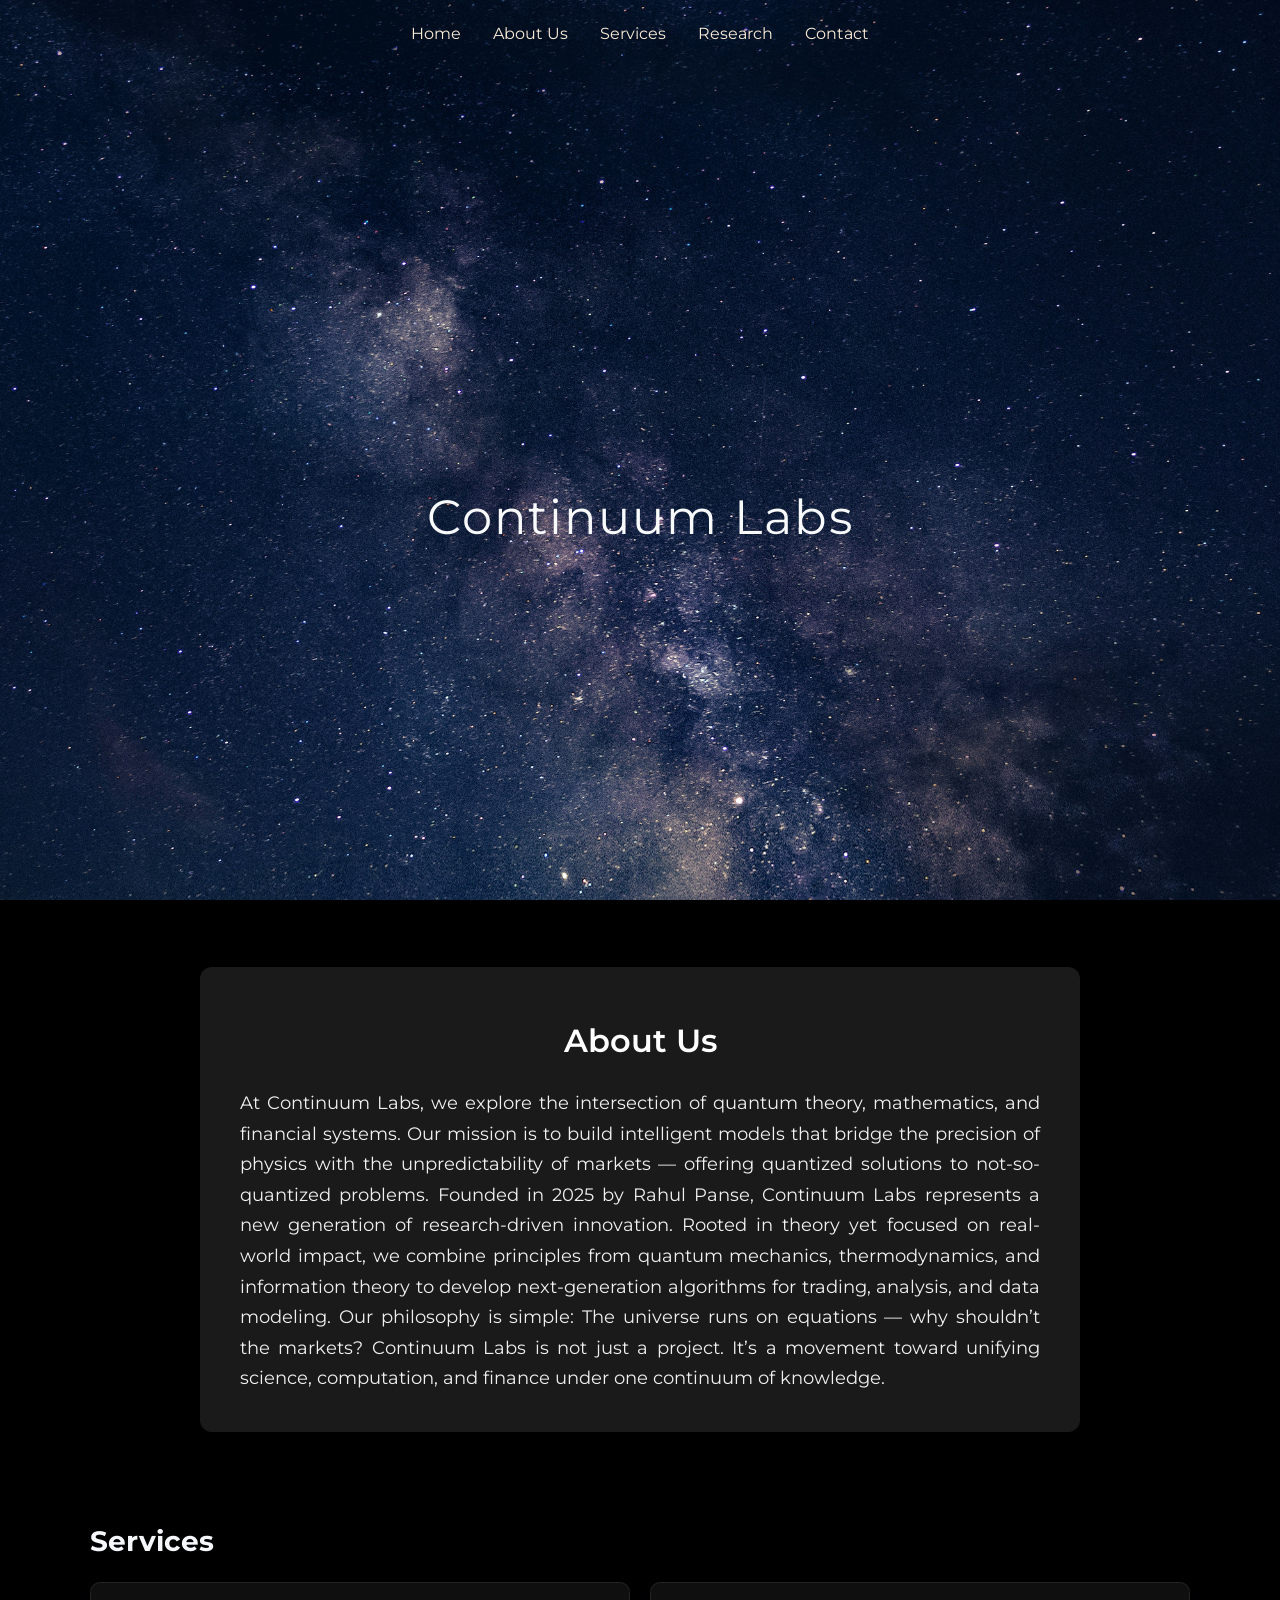
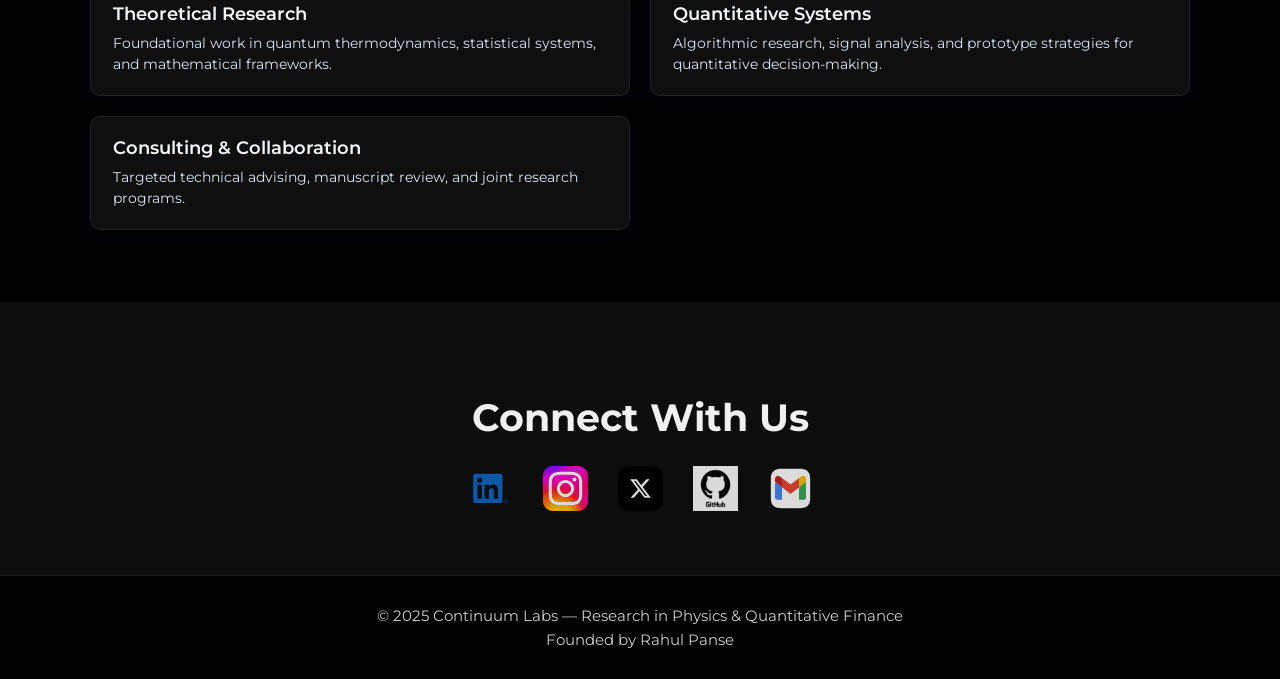
<file: index.html>
<!DOCTYPE html>
<html lang="en">
<head>
    <meta charset="UTF-8">
    <meta name="viewport" content="width=device-width, initial-scale=1.0">
    <title>Continuum Labs | Bridging Physics, Mathematics, and Computation</title>
    <link rel="stylesheet" href="style.css">
    <link rel="shortcut icon" href="Black and Grey Clean Modern Minimalist Creative Technology Logo.png" type="image/x-icon">
</head>
<body>
    <div class="main-content">
        <div class="nav">
            <nav class="navbar">
                    <span><a class="nav-list" href="#home">Home</a></span>
                    <span><a class="nav-list" href="#about">About Us</a></span>
                    <span><a class="nav-list" href="#services">Services</a></span>
                    <span><a class="nav-list" href="research.html">Research</a></span>
                    <span><a class="nav-list" href="contact.html">Contact</a></span>
            </nav>
        </div>
    </div>
    <section class="hero">
        <!-- <img src="figures/pic1.jpg" alt="Continuum Labs" > -->
        <div class="overlay-text">Continuum Labs</div>
    </section>
    <section class="about">
        <div class="navigation" id="about">
        <h2>About Us</h2>
        <p>At Continuum Labs, we explore the intersection of quantum theory, mathematics, and financial systems. Our mission is to build intelligent models that bridge the precision of physics with the unpredictability of markets — offering quantized solutions to not-so-quantized problems.
        Founded in 2025 by Rahul Panse, Continuum Labs represents a new generation of research-driven innovation. Rooted in theory yet focused on real-world impact, we combine principles from quantum mechanics, thermodynamics, and information theory to develop next-generation algorithms for trading, analysis, and data modeling.
        Our philosophy is simple:
        The universe runs on equations — why shouldn’t the markets? 
        Continuum Labs is not just a project. It’s a movement toward unifying science, computation, and finance under one continuum of knowledge.</p>
    </div>
    </section>
    <section class="services">
        <div class="container" id="services">
            <h2>Services</h2>
              <div class="cards">
      <article class="card">
        <h3>Theoretical Research</h3>
        <p>Foundational work in quantum thermodynamics, statistical systems, and mathematical frameworks.</p>
      </article>

      <article class="card">
        <h3>Quantitative Systems</h3>
        <p>Algorithmic research, signal analysis, and prototype strategies for quantitative decision-making.</p>
      </article>

      <article class="card">
        <h3>Consulting & Collaboration</h3>
        <p>Targeted technical advising, manuscript review, and joint research programs.</p>
      </article>
    </div>
        </div>
    </section>
    <section id="socials" class="socials-section">
        <h2>Connect With Us</h2>

        <div class="social-icons">
            <a href="https://www.linkedin.com/in/rahul-panse-038527388/" target="_blank">
                <img src="figures/LinkedIn-Icon-Logo.wine.svg" alt="LinkedIn">
            </a>

            <a href="https://www.instagram.com/continuum.labs/">
                <img src="figures/instagram.svg" alt="Instagram">
            </a>

            <a href="https://x.com/LabsContinuum" target="_blank">
                <img src="figures/twitter.svg" alt="Twitter">
            </a>

            <a href="https://github.com/rahulpanse" target="_blank">
                <img src="figures/github.jpg" alt="GitHub">
            </a>

            <a href="mailto:rahulpanse.continuumlabs@gmail.com">
                <img src="figures/gmail.svg" alt="Email">
            </a>
        </div>
  </section>
  <footer class="site-footer">
    <p>© 2025 Continuum Labs — Research in Physics & Quantitative Finance</p>
    <p>Founded by Rahul Panse</p>
</footer>

</body>

</html>
</file>
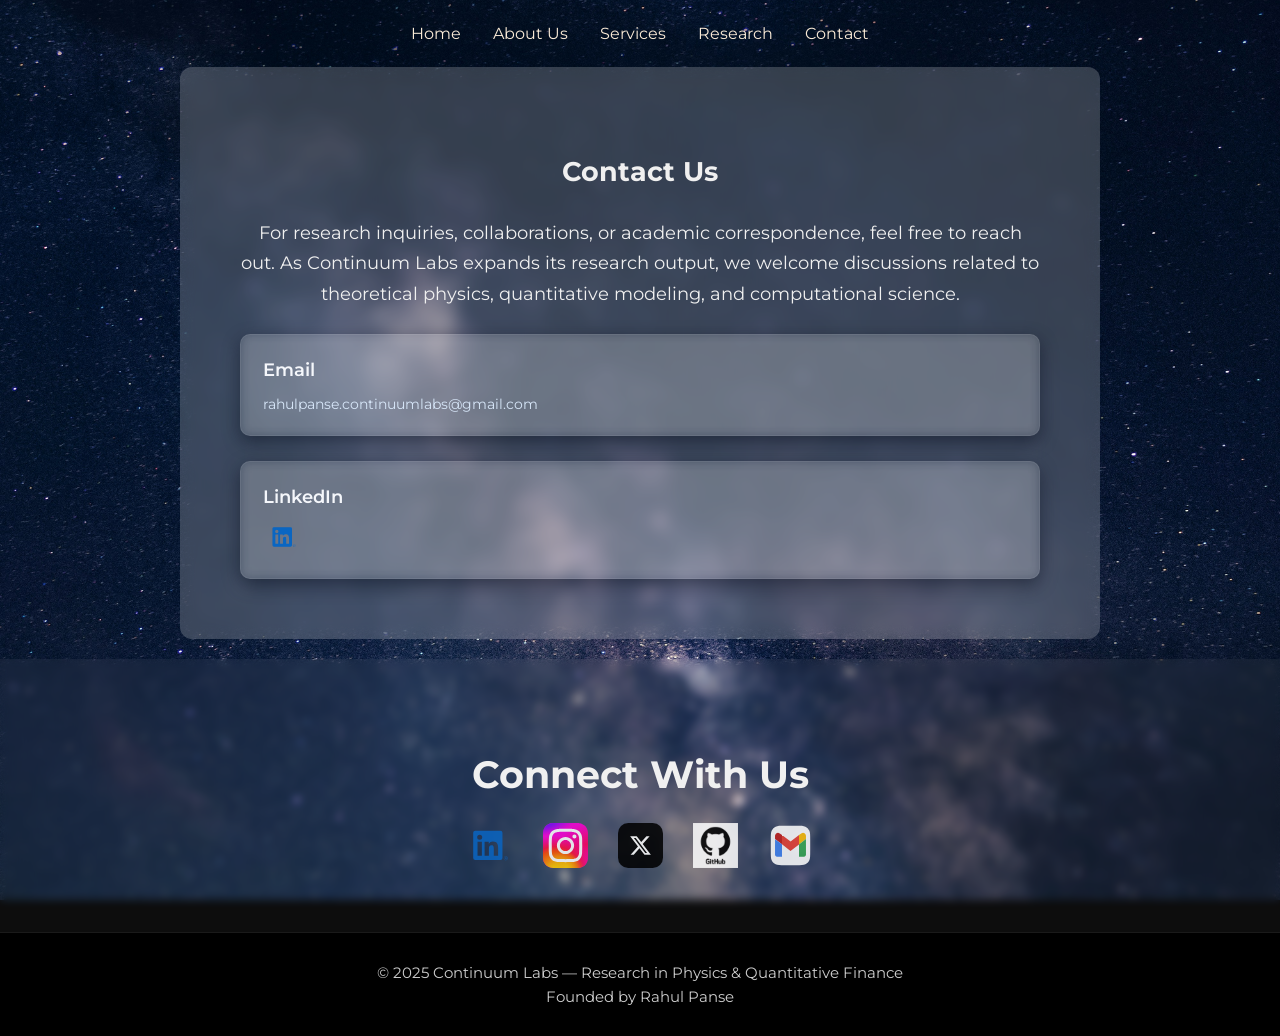
<file: contact.html>
<!DOCTYPE html>
<html lang="en">
<head>
    <meta charset="UTF-8">
    <meta name="viewport" content="width=device-width, initial-scale=1.0">
    <title>Contact | Continuum Labs</title>
    <link rel="stylesheet" href="style.css">
    <link rel="shortcut icon" href="Black and Grey Clean Modern Minimalist Creative Technology Logo.png" type="image/x-icon">
</head>
<body>

    <nav class="navbar">
        <a href="index.html">Home</a>
        <a href="index.html#about">About Us</a>
        <a href="index.html#services">Services</a>
        <a href="research.html">Research</a>
        <a href="contact.html">Contact</a>
    </nav>

    <section class="navigation">
        <h2>Contact Us</h2>
        <p>
            For research inquiries, collaborations, or academic correspondence, 
            feel free to reach out. As Continuum Labs expands its research output, 
            we welcome discussions related to theoretical physics, quantitative modeling, 
            and computational science.
        </p>

        <div class="card" style="margin-top:25px; text-align:left;">
            <h3>Email</h3>
            <p>rahulpanse.continuumlabs@gmail.com</p>
        </div>

        <div class="card" style="margin-top:25px; text-align:left;">
            <h3>LinkedIn</h3>
            <p>
                <a href="https://www.linkedin.com/in/rahul-panse-038527388/">
                <button class="linkedin-icon-btn">
                    <img src="LinkedIn-Icon-Logo.wine.svg" class="icon" alt="">
                </button>
            
                </a>
            </p>
        </div>
    </section>
      <section id="socials" class="socials-section">
    <h2>Connect With Us</h2>

    <div class="social-icons">
      <a href="https://www.linkedin.com/in/rahul-panse-038527388/" target="_blank">
        <img src="figures/LinkedIn-Icon-Logo.wine.svg" alt="LinkedIn">
      </a>

      <a href="https://www.instagram.com/continuum.labs/">
        <img src="figures/instagram.svg" alt="Instagram">
      </a>

      <a href="https://x.com/LabsContinuum" target="_blank">
        <img src="figures/twitter.svg" alt="Twitter">
      </a>

      <a href="https://github.com/rahulpanse" target="_blank">
        <img src="figures/github.jpg" alt="GitHub">
      </a>

      <a href="mailto:rahulpanse.continuumlabs@gmail.com">
        <img src="figures/gmail.svg" alt="Email">
      </a>
    </div>
  </section>
  <footer class="site-footer">
    <p>© 2025 Continuum Labs — Research in Physics & Quantitative Finance</p>
    <p>Founded by Rahul Panse</p>
</footer>
</body>
</html>
</file>
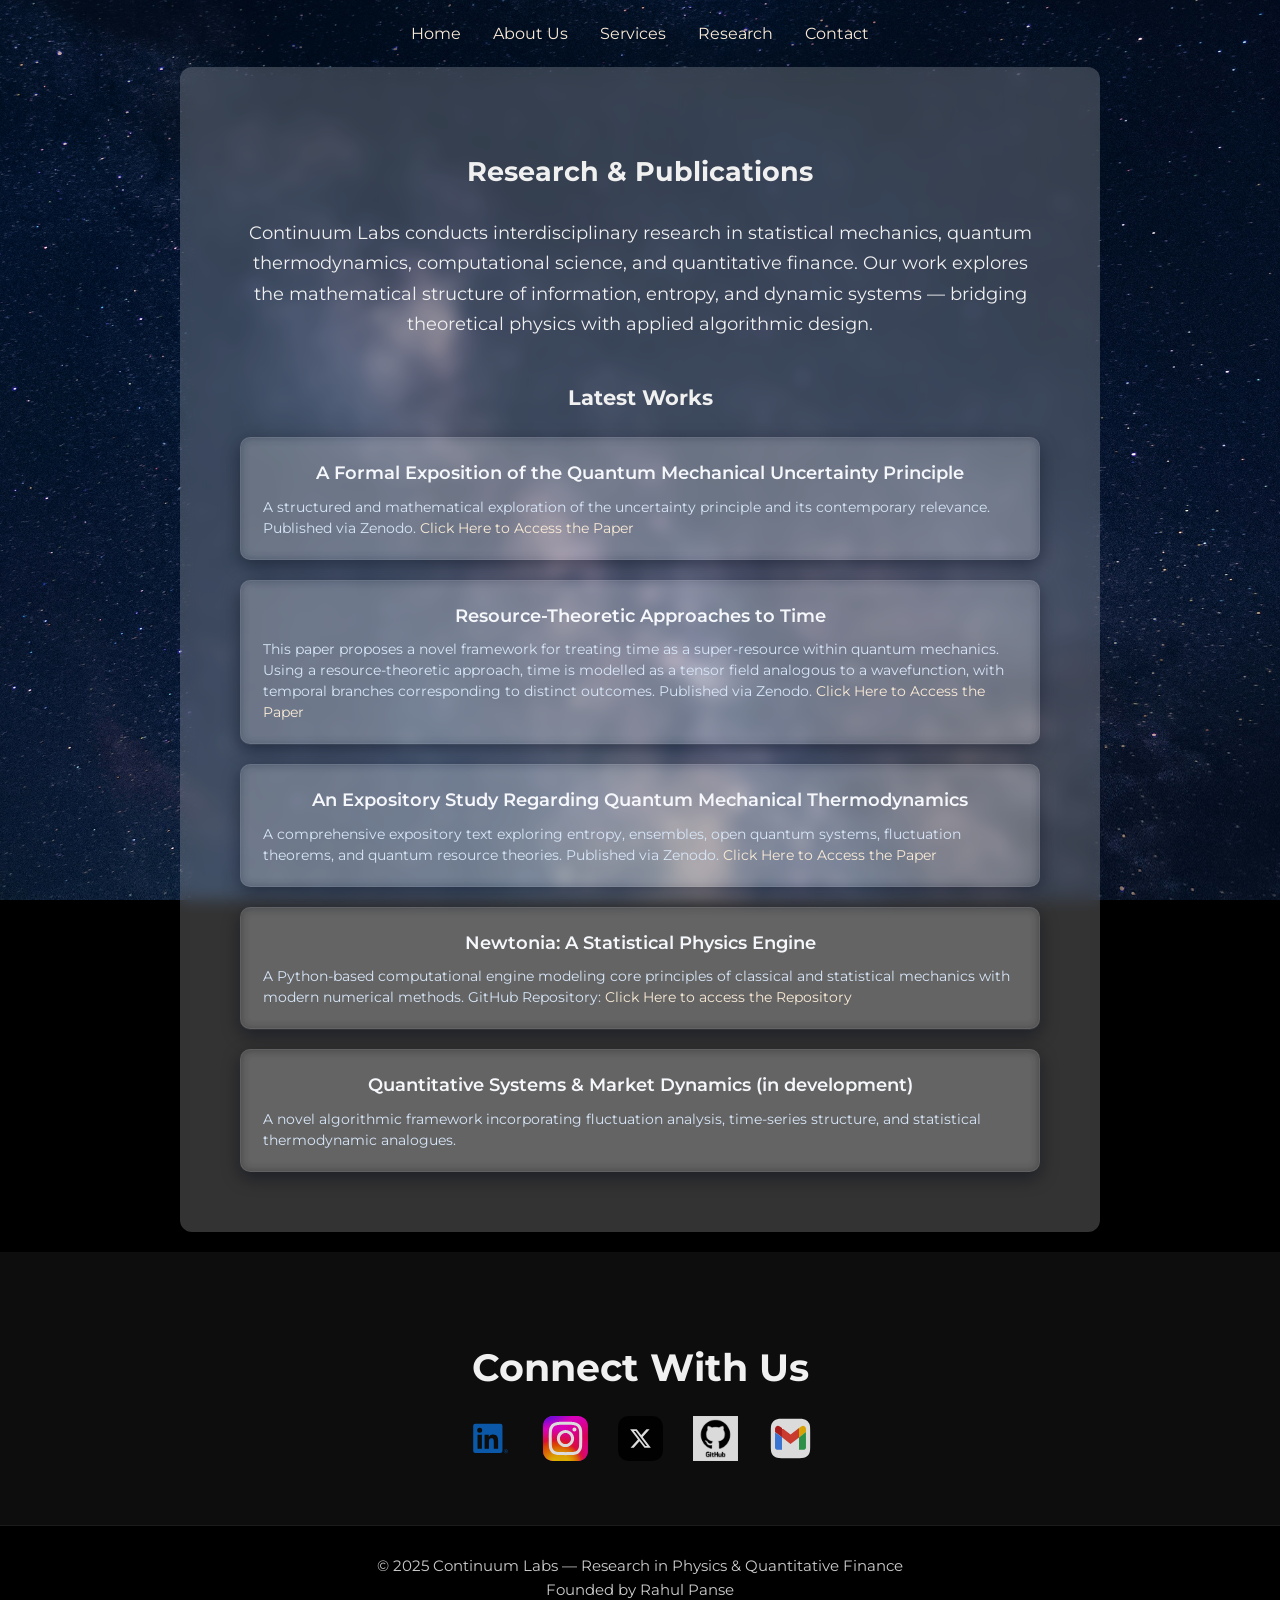
<file: research.html>
<!DOCTYPE html>
<html lang="en">
<head>
    <meta charset="UTF-8">
    <meta name="viewport" content="width=device-width, initial-scale=1.0">
    <title>Research | Continuum Labs</title>
    <link rel="stylesheet" href="style.css">
    <link rel="shortcut icon" href="Black and Grey Clean Modern Minimalist Creative Technology Logo.png" type="image/x-icon">
</head>
<body>

    <nav class="navbar">
        <a href="index.html">Home</a>
        <a href="index.html#about">About Us</a>
        <a href="index.html#services">Services</a>
        <a href="research.html">Research</a>
        <a href="contact.html">Contact</a>
    </nav>

    <section class="navigation">
        <h2>Research & Publications</h2>
        <p>
            Continuum Labs conducts interdisciplinary research in statistical mechanics,
            quantum thermodynamics, computational science, and quantitative finance.
            Our work explores the mathematical structure of information, entropy, and 
            dynamic systems — bridging theoretical physics with applied algorithmic design.
        </p>

        <h3 style="text-align:center; margin-top:40px;">Latest Works</h3>
        
        <div class="card" style="margin-top: 20px;">
            <h3>A Formal Exposition of the Quantum Mechanical Uncertainty Principle</h3>
            <p>
                A structured and mathematical exploration of the uncertainty principle and its contemporary relevance.
                Published via Zenodo. 
                <a href="https://doi.org/10.5281/zenodo.16888767">Click Here to Access the Paper</a>
            </p>
        </div>
        <div class="card" style="margin-top: 20px;">
            <h3>Resource-Theoretic Approaches to Time</h3>
            <p>
                This paper proposes a novel framework for treating time as a super-resource within quantum mechanics. Using a resource-theoretic approach, time is modelled as a tensor field analogous to a wavefunction, with temporal branches corresponding to distinct outcomes.
                Published via Zenodo. 
                <a href="https://doi.org/10.5281/zenodo.17279222">Click Here to Access the Paper</a>
            </p>
        </div>

        <div class="card" style="margin-top:20px;">
            <h3>An Expository Study Regarding Quantum Mechanical Thermodynamics</h3>
            <p>
                A comprehensive expository text exploring entropy, ensembles, open quantum 
                systems, fluctuation theorems, and quantum resource theories. Published via Zenodo.
                <a href="https://doi.org/10.5281/zenodo.15833544">Click Here to Access the Paper</a>
            </p>
        </div>

        <div class="card" style="margin-top:20px;">
            <h3>Newtonia: A Statistical Physics Engine</h3>
            <p>
                A Python-based computational engine modeling core principles of classical 
                and statistical mechanics with modern numerical methods.
                GitHub Repository: <a href="https://github.com/rahulpanse/newtonia">Click Here to access the Repository</a>
            </p>
        </div>

        <div class="card" style="margin-top:20px;">
            <h3>Quantitative Systems & Market Dynamics (in development)</h3>
            <p>
                A novel algorithmic framework incorporating fluctuation analysis, 
                time-series structure, and statistical thermodynamic analogues.
            </p>
        </div>
    </section>
      <section id="socials" class="socials-section">
    <h2>Connect With Us</h2>

    <div class="social-icons">
      <a href="https://www.linkedin.com/in/rahul-panse-038527388/" target="_blank">
        <img src="figures/LinkedIn-Icon-Logo.wine.svg" alt="LinkedIn">
      </a>

      <a href="https://www.instagram.com/continuum.labs/">
        <img src="figures/instagram.svg" alt="Instagram">
      </a>

      <a href="https://x.com/LabsContinuum" target="_blank">
        <img src="figures/twitter.svg" alt="Twitter">
      </a>

      <a href="https://github.com/rahulpanse" target="_blank">
        <img src="figures/github.jpg" alt="GitHub">
      </a>

      <a href="mailto:rahulpanse.continuumlabs@gmail.com">
        <img src="figures/gmail.svg" alt="Email">
      </a>
    </div>
  </section>
  <footer class="site-footer">
    <p>© 2025 Continuum Labs — Research in Physics & Quantitative Finance</p>
    <p>Founded by Rahul Panse</p>
</footer>
</body>
</html>
</file>
<file: style.css>
@import url('https://fonts.googleapis.com/css2?family=Montserrat:ital,wght@0,100..900;1,100..900&display=swap');

html{
    scroll-behavior: smooth;
}
.company_name {
    font-family: 'Montserrat', sans-serif;
    font-weight: 400;
    font-size: 2.5rem;
    color:whitesmoke;
    text-align: center;
}
body {
    background-color: black;
    margin: 0;
    color: #f8fafc;
    background-image: url("figures/bgpic.jpg");
    background-size: cover;
    background-position: center;
    background-attachment: fixed; /* keeps it still while scrolling */
    font-family: 'Montserrat', sans-serif;


}
.navbar{
    color: antiquewhite;
    font-family: 'Montserrat', sans-serif;
    display: flex;
    justify-content: center;
    gap: 2rem;
    padding: 1.5rem 0;
}
a{
    text-decoration: none;
    color: antiquewhite;
}
.hero {
  position: relative;
  height: 100vh;
  overflow: hidden;
}

/* .hero img {
  width: 100%;
  height: 100%;
  object-fit: cover;
  filter: brightness(0.7);
} */

.overlay-text {
  position: absolute;
  top: 50%;
  left: 50%;
  transform: translate(-50%, -50%);
  color: #f8fafc;
  font-size: 3rem;
  font-family: 'Montserrat', sans-serif;
  letter-spacing: 2px;
}
#about {
    background: rgba(255, 255, 255, 0.10);
    backdrop-filter: blur(6px);
    -webkit-backdrop-filter: blur(6px);
    padding: 80px 0;
    max-width: 800px;      /* prevents blob text */
    margin: 0 auto;        /* centers the text block */
    padding: 20px 40px;
    color: #f0f0f0;        /* clean light text */
    line-height: 1.7;      /* spacing for readability */
    font-size: 18px;       /* professional size */
    margin-bottom: 20px;
    text-align: justify;
}
.navigation{
    background: rgba(255, 255, 255, 0.10);
    backdrop-filter: blur(6px);
    -webkit-backdrop-filter: blur(6px);
    padding: 80px 0;
    max-width: 800px;      /* prevents blob text */
    margin: 0 auto;        /* centers the text block */
    padding: 20px 40px;
    color: #f0f0f0;        /* clean light text */
    line-height: 1.7;      /* spacing for readability */
    font-size: 18px;       /* professional size */
    margin-bottom: 20px;
    text-align: justify;
}

#about h2 {
    font-size: 32px;
    font-weight: 600;
    margin-bottom: 20px;
    color: #ffffff;
    text-align: center;}
.navigation{
    background: rgba(255, 255, 255, 0.10);
    backdrop-filter: blur(6px);
    -webkit-backdrop-filter: blur(6px);
    padding: 80px 0;
    max-width: 800px;      /* prevents blob text */
    margin: 0 auto;        /* centers the text block */
    padding: 20px 40px;
    color: #f0f0f0;        /* clean light text */
    line-height: 1.7;      /* spacing for readability */
    font-size: 18px;       /* professional size */
    margin-bottom: 20px;
    text-align: justify;
    font-family: 'Montserrat', sans-serif;
    padding: 4rem 2rem;
    text-align: center;
    background: rgba(255, 255, 255, 0.2); /* translucent */
    backdrop-filter: blur(8px); /* blurs background behind */
    -webkit-backdrop-filter: blur(8px); /* for Safari */
    border-radius: 12px;
    padding: 60px;
}

:root{
  --text: #f5f7fb;
  --muted: #d7e6f8;
  --accent: #9be7ff;
  --card-bg: rgba(255,255,255,0.06); /* translucent card */
  --card-border: rgba(255,255,255,0.08);
  --glass-blur: 6px;
  --max-width: 1100px;
}

.services {
  padding: 72px 20px;
  display: block;
  color: var(--text);
}

.services .container {
  max-width: var(--max-width);
  margin: 0 auto;
}

.services h2 {
  font-family: 'Montserrat', sans-serif;
  font-size: 28px;
  margin: 0 0 24px;
  text-align: left;
  color: var(--text);
  letter-spacing: 0.2px;
}

/* Cards grid */
.services .cards {
  display: grid;
  grid-template-columns: repeat(2, 1fr);
  gap: 20px;
}

/* Card style (glass-like) */
.card {
  background: var(--card-bg);
  border: 1px solid var(--card-border);
  backdrop-filter: blur(var(--glass-blur));
  -webkit-backdrop-filter: blur(var(--glass-blur));
  padding: 20px 22px;
  border-radius: 10px;
  box-shadow: 0 6px 18px rgba(2,6,23,0.45);
  transition: transform .22s ease, box-shadow .22s ease;
}

.card:hover {
  transform: translateY(-6px);
  box-shadow: 0 14px 32px rgba(2,6,23,0.55);
}

.card h3 {
  margin: 0 0 8px;
  font-size: 18px;
  font-weight: 600;
  color: var(--text);
}

.card p {
  margin: 0;
  color: var(--muted);
  line-height: 1.5;
  font-size: 14px;
  text-align: left;
}

/* Responsive */
@media (max-width: 860px) {
  .services .cards {
    grid-template-columns: 1fr;
  }
  .services {
    padding: 48px 16px;
  }
}

.linkedin-icon-btn {
    background: transparent;
    border: none;
    cursor: pointer;
}

.linkedin-icon-btn .icon {
    width: 30px;
    height: 30px;
}

.socials-section {
    text-align: center;
    padding: 60px 20px;
    background: rgba(255, 255, 255, 0.05);
    backdrop-filter: blur(4px);
}

.socials-section h2 {
    font-size: 2.4rem;
    margin-bottom: 25px;
    color: #f0f0f0;
}

.social-icons {
    display: flex;
    justify-content: center;
    gap: 30px;
}

.social-icons img {
    width: 45px;
    height: 45px;
    opacity: 0.85;
    transition: 0.3s ease;
}

.social-icons img:hover {
    opacity: 1;
    transform: scale(1.12);
}

.site-footer {
    text-align: center;
    padding: 25px;
    background: rgba(0, 0, 0, 0.6);
    color: #ccc;
    font-size: 0.95rem;
    border-top: 1px solid rgba(255, 255, 255, 0.1);
}

.site-footer p {
    margin: 5px 0;
}

.socials img,
.socials .icon {
    width: 32px;      
    height: 32px;
    object-fit: contain;
    display: inline-block;
}
.socials a {
    display: inline-block;
    margin: 0 8px;
}

.socials img {
    width: 32px !important;
    height: 32px !important;
}
</file>
